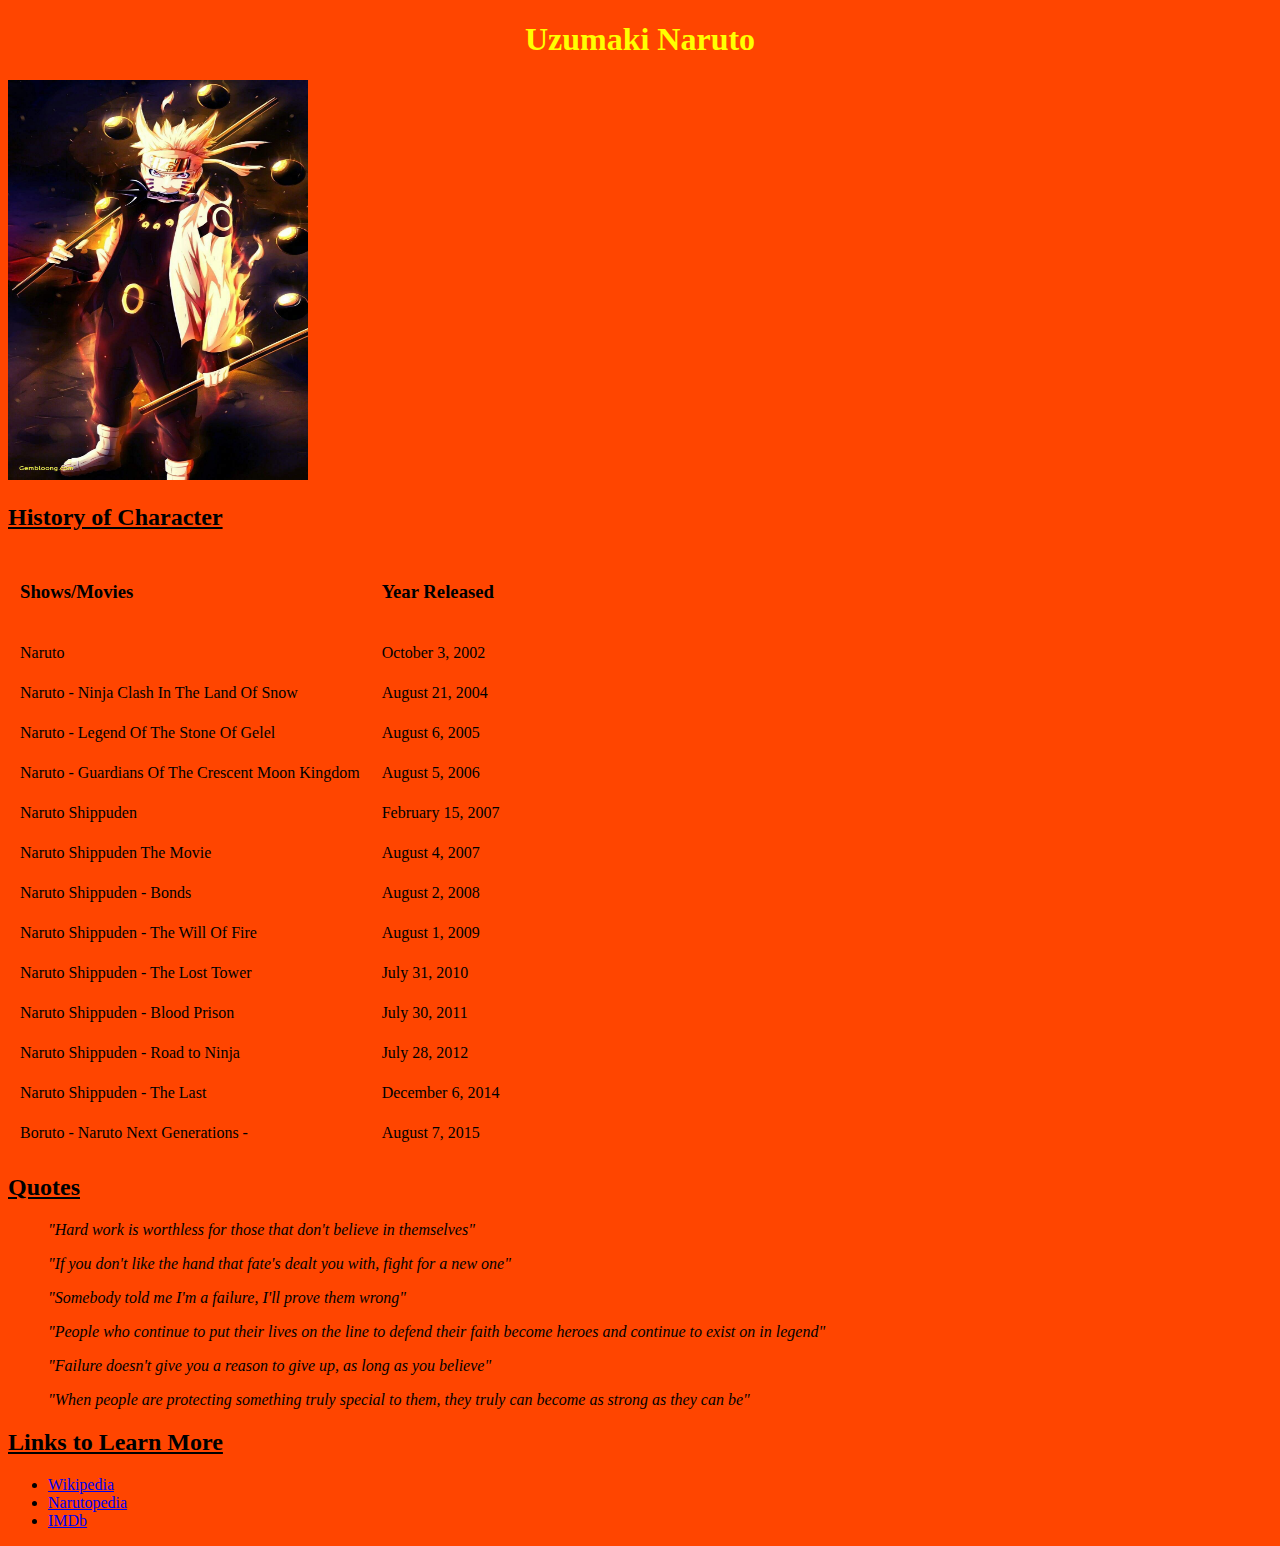
<file: module-3/01_Intro_HTML_CSS/exercise/index.html>
<!DOCTYPE html>
<html lang="en">
    <head>
        <meta charset="UTF-8">
        <meta http-equiv="X-UA-Compatible" content="IE=edge">
        <meta name="viewport" content="width=device-width, initial-scale=1.0">
        <link rel="stylesheet" href="fanPageStyle.css">
        <title>Uzumaki Naruto - The Seventh Hokage</title>
            <header>
                <h1>Uzumaki Naruto</h1>
            </header>
    </head>
    <main>
        <body>
            <img src = "naruto.jpg">
                <section id = "facts-section">
                    <h2>History of Character</h2>
                        <table>
                            <tr>
                                <td>
                                    <h3>Shows/Movies</h3>
                                </td>
                                <td>
                                    <h3>Year Released</h3>
                                </td>
                            </tr>
                            <tr>
                                <td>Naruto</td>
                                <td>October 3, 2002</td>
                            </tr>
                            <tr>
                                <td>Naruto - Ninja Clash In The Land Of Snow</td>
                                <td>August 21, 2004</td>
                            </tr>
                            <tr>
                                <td>Naruto - Legend Of The Stone Of Gelel</td>
                                <td>August 6, 2005</td>
                            </tr>
                            <tr>
                                <td>Naruto - Guardians Of The Crescent Moon Kingdom</td>
                                <td>August 5, 2006</td>
                            </tr>
                            <tr>
                                <td>Naruto Shippuden</td>
                                <td>February 15, 2007</td>
                            </tr>
                            <tr>
                                <td>Naruto Shippuden The Movie</td>
                                <td>August 4, 2007</td>
                            </tr>
                            <tr>
                                <td>Naruto Shippuden - Bonds</td>
                                <td>August 2, 2008</td>
                            </tr>
                            <tr>
                                <td>Naruto Shippuden - The Will Of Fire</td>
                                <td>August 1, 2009</td>
                            </tr>
                            <tr>
                                <td>Naruto Shippuden - The Lost Tower</td>
                                <td>July 31, 2010</td>
                            </tr>
                            <tr>
                                <td>Naruto Shippuden - Blood Prison</td>
                                <td>July 30, 2011</td>
                            </tr>
                            <tr>
                                <td>Naruto Shippuden - Road to Ninja</td>
                                <td>July 28, 2012</td>
                            </tr>
                            <tr>
                                <td>Naruto Shippuden - The Last</td>
                                <td>December 6, 2014</td>
                            </tr>
                            <tr>
                                <td>Boruto - Naruto Next Generations -</td>
                                <td>August 7, 2015</td>
                            </tr>
                        </table>
                </section>
                <section id = "quotes-section">
                    <h2>Quotes</h2>
                            <blockquote>"Hard work is worthless for those that don't believe in themselves"</blockquote>
                            <blockquote>"If you don't like the hand that fate's dealt you with, fight for a new one"</blockquote>
                            <blockquote>"Somebody told me I'm a failure, I'll prove them wrong"</blockquote>
                            <blockquote>"People who continue to put their lives on the line to defend their faith become heroes and continue to exist on in legend"</blockquote>
                            <blockquote>"Failure doesn't give you a reason to give up, as long as you believe"</blockquote>
                            <blockquote>"When people are protecting something truly special to them, they truly can become as strong as they can be"</blockquote>
                </section>
                <section id = "links-section">
                    <h2>Links to Learn More</h2>
                        <ul>
                            <li>
                                <a href= "https://en.wikipedia.org/wiki/Naruto">Wikipedia</a>
                            </li>
                            <li>
                                <a href= "https://naruto.fandom.com/wiki/Narutopedia">Narutopedia</a>
                            </li>
                            <li>
                                <a href= "https://www.imdb.com/title/tt0409591/">IMDb</a>
                            </li>
                        </ul>
                </section>
        </body>
    </main>
</html>
</file>
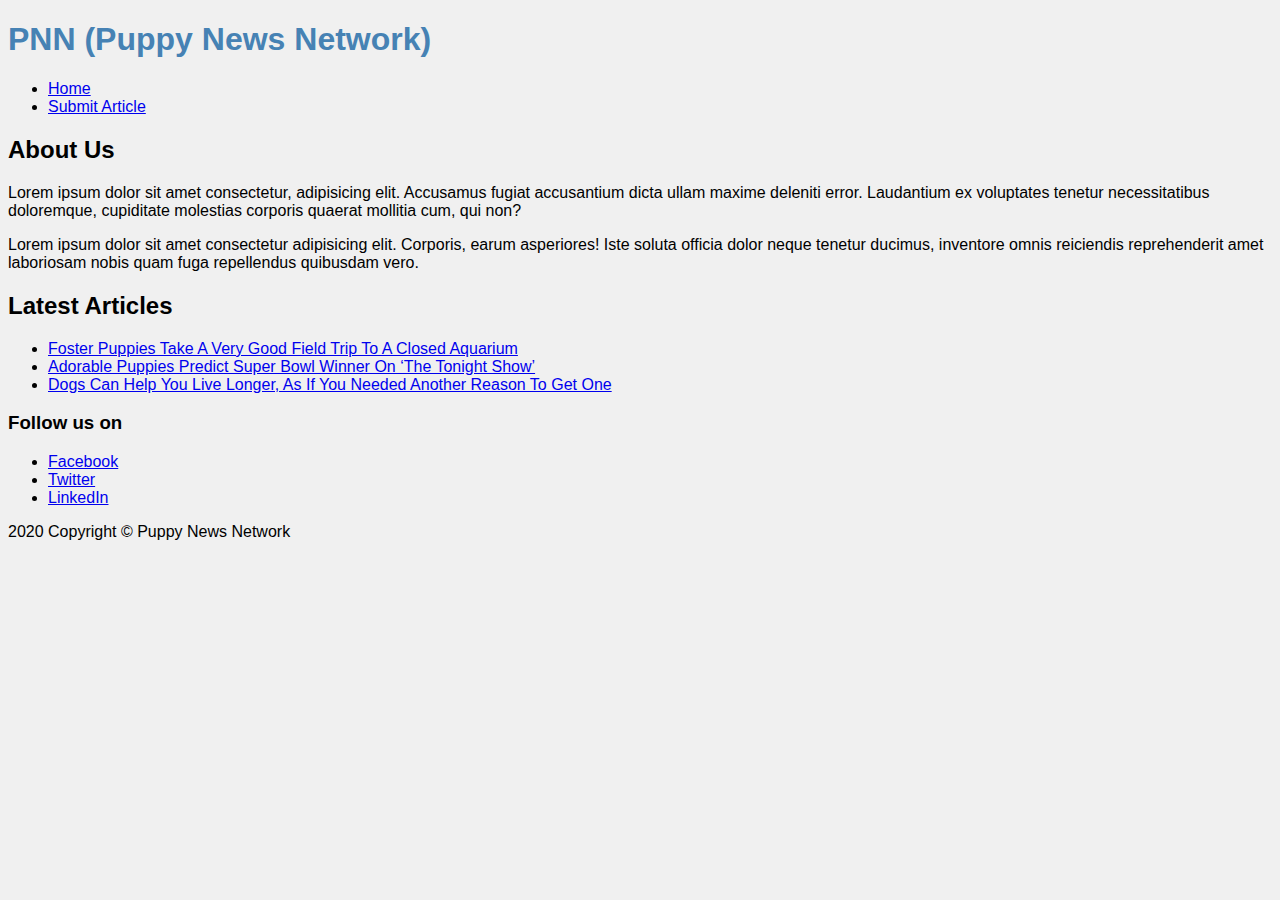
<file: module-3/01_Intro_HTML_CSS/tutorial-final/index.html>
<!DOCTYPE html>
<html lang="en">
<head>
  <meta charset="UTF-8">
  <meta name="viewport" content="width=device-width, initial-scale=1.0">
  <title>PNN (Puppy News Network)</title>
  <link rel="stylesheet" href="css/styles.css">
</head>
<body>

  <header>
    <h1>PNN (Puppy News Network)</h1>
    <nav>
      <ul>
        <li><a href="index.html">Home</a></li>
        <li><a href="submit.html">Submit Article</a></li>
      </ul>
    </nav>
  </header>

  <main>
    <section>
      <h2>About Us</h2>
      <p>Lorem ipsum dolor sit amet consectetur, adipisicing elit. Accusamus fugiat accusantium dicta ullam maxime
        deleniti error. Laudantium ex voluptates tenetur necessitatibus doloremque, cupiditate molestias corporis
        quaerat mollitia cum, qui non?</p>
      <p>Lorem ipsum dolor sit amet consectetur adipisicing elit. Corporis, earum asperiores! Iste soluta officia dolor
        neque tenetur ducimus, inventore omnis reiciendis reprehenderit amet laboriosam nobis quam fuga repellendus
        quibusdam vero.</p>
    </section>
    <section>
      <h2>Latest Articles</h2>
      <ul>
        <li><a href="news/puppy-aquarium.html">Foster Puppies Take A Very Good Field Trip To A Closed Aquarium</a></li>
        <li><a href="news/super-bowl.html">Adorable Puppies Predict Super Bowl Winner On ‘The Tonight Show’</a></li>
        <li><a href="news/live-longer.html">Dogs Can Help You Live Longer, As If You Needed Another Reason To Get
            One</a></li>
      </ul>
    </section>
  </main>

  <footer>
    <h3>Follow us on</h3>
    <ul>
      <li><a href="https://www.facebook.com">Facebook</a></li>
      <li><a href="https://www.twitter.com">Twitter</a></li>
      <li><a href="https://www.linkedin.com">LinkedIn</a></li>
    </ul>
    <p>2020 Copyright © Puppy News Network</p>
  </footer>

</body>
</html>
</file>
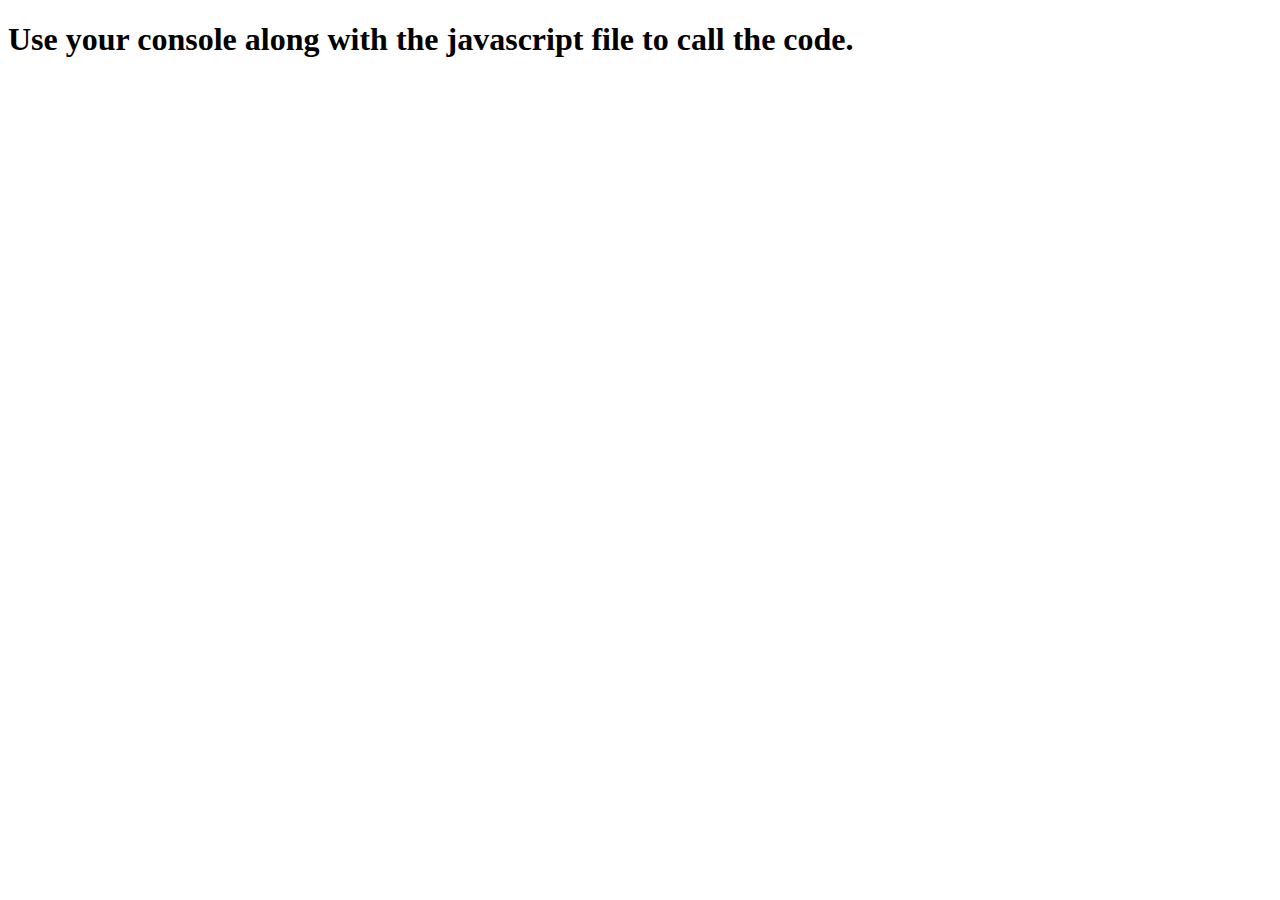
<file: module-3/06_Intro_to_JavaScript/lecture-final/index.html>
﻿<!DOCTYPE html>
<html lang="en">
<head>
    <meta charset="UTF-8">
    <meta name="viewport" content="width=device-width, initial-scale=1.0">
    <meta http-equiv="X-UA-Compatible" content="ie=edge">
    <title>Introduction to JavaScript Exercises</title>

    <!-- Reference to external javascript file -->
    <script src="script.js"></script>
</head>
<body>
    
    <h1>Use your console along with the javascript file to call the code.</h1>

</body>
</html>
</file>
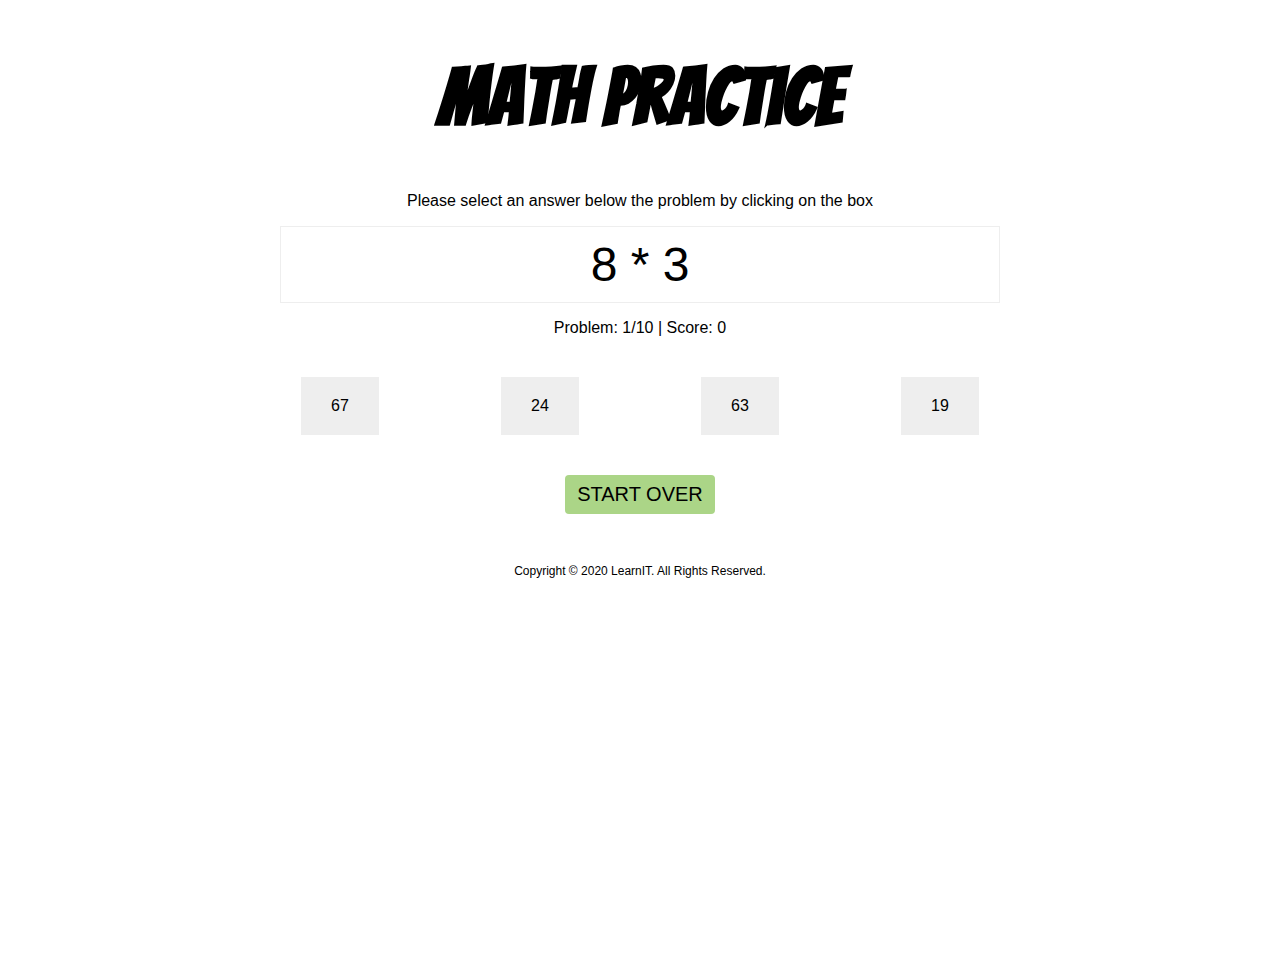
<file: module-3/10_Review_Day/exercise-final/index.html>
<!DOCTYPE html>
<html lang="en">
<head>
  <meta charset="UTF-8">
  <meta name="viewport" content="width=device-width, initial-scale=1.0">
  <title>Multiplication Practice</title>
  <link rel="stylesheet" href="css/styles.css">
  <link href="https://fonts.googleapis.com/css2?family=Bangers&display=swap" rel="stylesheet">
</head>
<body>

  <header>
    <h1>Math Practice</h1>
    <p class="show-hide">Please select an answer below the problem by clicking on the box</p>
  </header>

  <main>
    <section id="problem">
      <div class="expression show-hide"></div>
      <p>
        Problem: <span class="currentProblem">1</span>/10 | Score: <span class="currentScore">0</span>
      </p>
    </section>
    <section id="answers" class="show-hide">
      <ul>
        <li></li>
        <li></li>
        <li></li>
        <li></li>
      </ul>
    </section>
    <button id="btnStartOver">Start Over</button>
  </main>
  <footer>
    Copyright &copy; 2020 LearnIT. All Rights Reserved.
  </footer>

  <script src="js/app.js"></script>

</body>
</html>
</file>
<file: module-3/01_Intro_HTML_CSS/exercise/fanPageStyle.css>
h1 {
    color: yellow;
    text-align: center;
}

img {
    width: 300px;
    height: 400px;
}

body {
    background-color: orangered;
}

th, td {
    padding: 10px;
}

h2 {
    text-decoration: underline;
}

blockquote {
    font-style: italic;
}
</file>
<file: module-3/01_Intro_HTML_CSS/tutorial-final/css/styles.css>
body {
  font-family: Arial, Helvetica, sans-serif;
  background-color: #f0f0f0;
}

h1 {
  color: steelblue;
}
</file>
<file: module-3/10_Review_Day/exercise-final/css/styles.css>
body {
  height: 100vh;
  font-family: Arial, Helvetica, sans-serif;
}
header, main, footer {
  width: 800px;
  margin: 0 auto;
  text-align: center;
}
h1 {
  font-family: 'Bangers', cursive;
  font-size: 5rem;
}
#problem .expression {
  font-size: 48px;
  border: 1px solid #eeeeee;
  padding: 10px;
  margin: 0 40px;
}

#answers ul {
  margin: 0;
  padding: 0;
  margin: 40px auto;
  display:flex;
  list-style-type: none;
  justify-content: space-around;
}
#answers li {
  margin: 0 20px;
  padding: 20px 30px;
  cursor: pointer;
  background-color: #eeeeee;
}
footer {
  margin-top: 50px;
  font-size: 12px;
}
button {
  display: block;
  margin: 40px auto;
  padding: 8px 12px;
  background-color: #ABD587;
  text-transform: uppercase;
  border: 0px;
  border-radius: 4px;
  font-size: 20px;
}
.hidden {
  display:none;
}
</file>
